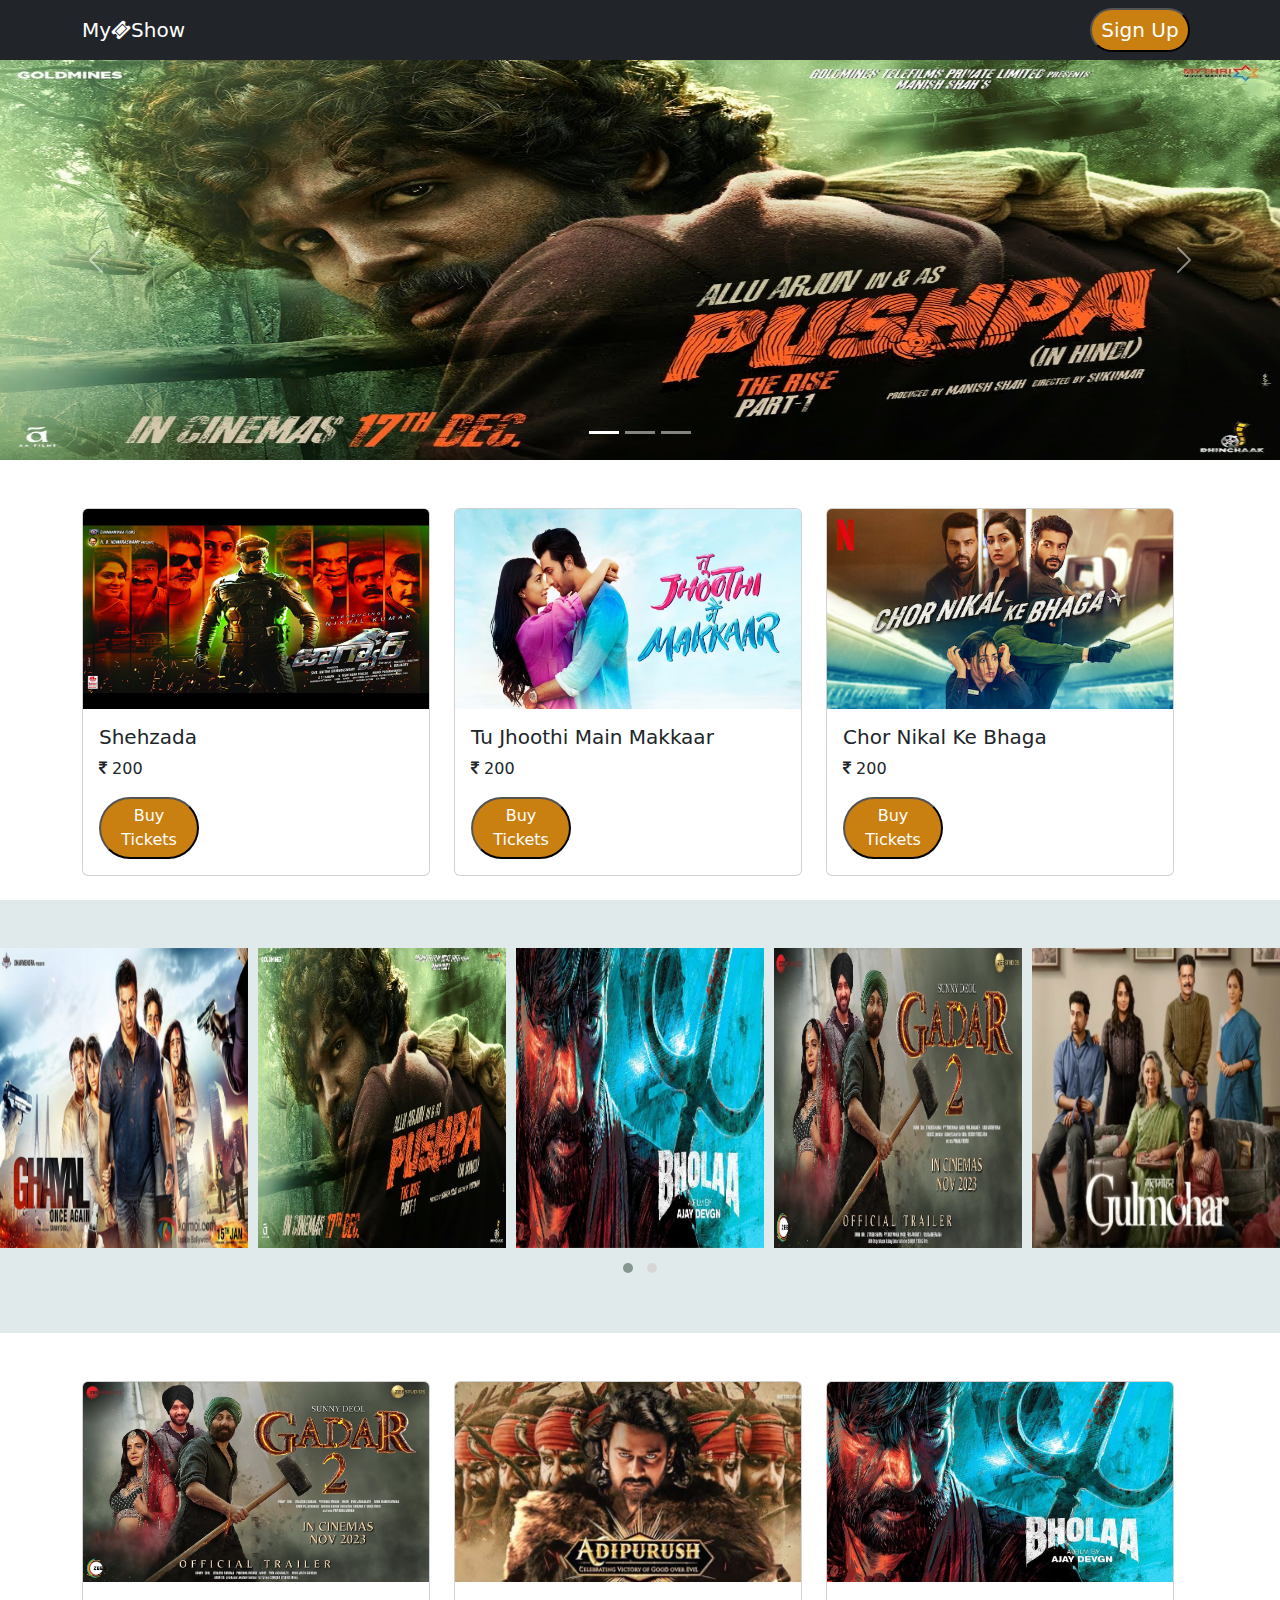
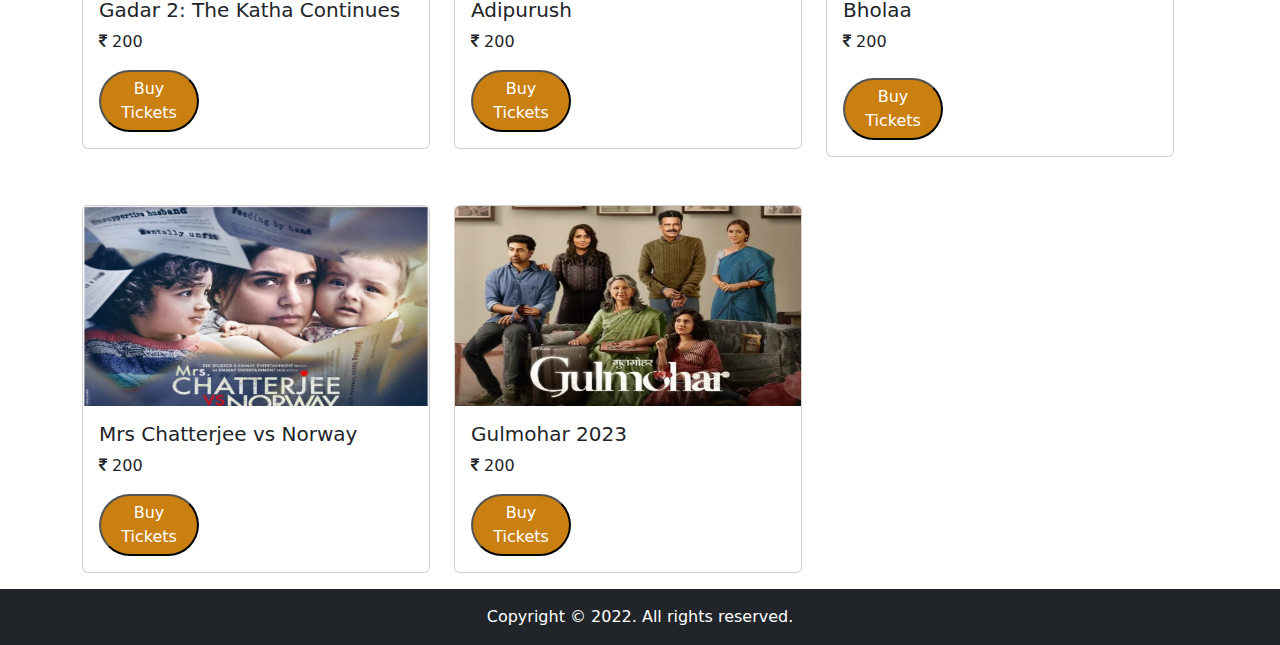
<file: index.html>
<!DOCTYPE html>
<html>
<head>
    <meta charset="UTF-8">
    <meta http-equiv="X-UA-Compatible" content="IE=edge">
    <meta name="viewport" content="width=device-width, initial-scale=1.0">
    <!-- fonticon -->
    <link rel="icon" type="image/png" href="assets/images/fonticon.png">
    <!-- Css -->
    <link rel="stylesheet" href="assets/css/styles.css">
    <!-- bootstrap -->
    <link rel="stylesheet" href="assets/css/bootstrap.min.css">
    <!-- font-awesome -->
    <link rel="stylesheet" href="assets/css/font-awesome.css">
    <!-- font-family -->
    <link rel="stylesheet" href="assets/css/stylesheet.css">
    <!-- owl carousel -->
    <link rel="stylesheet" href="assets/css/owl.carousel.min.css">
    <link rel="stylesheet" href="assets/css/owl.theme.default.min.css">
    <title>Book Your</title>
</head>
<body>
    <header>
        <nav class="navbar navbar-expand-lg navbar-light bg-dark text-white">
            <div class="container fs-5">
                <a class="navbar-brand text-white me-5" href="#">My<i class="fa fa-ticket" aria-hidden="true"></i>Show</a>
                <div>
                    <ul class="navbar-nav">
                        <li class="nav-item me-2">
                            <button class="buyButton" data-bs-toggle="modal" data-bs-target="#staticBackdrop"
                             id="signBtn">Sign Up
                            </button>
                            <button class="buyButton" id="logBtn" onclick="logOutBtns()">
                                Log Out
                            </button>
                        </li>
                    </ul>
                </div>
            </div>
            </div>
        </nav>
    </header>
    <!-- modal for sign up -->
    <section>
        <div class="modal fade" id="staticBackdrop" data-bs-backdrop="static" data-bs-keyboard="false" tabindex="-1"
            aria-labelledby="staticBackdropLabel" aria-hidden="true">
            <div class="modal-dialog">
                <div class="modal-content">
                    <div class="modal-header">
                        <h5 class="modal-title" id="staticBackdropLabel">Sign Up</h5>
                        <button type="button" class="btn-close" data-bs-dismiss="modal" aria-label="Close"></button>
                    </div>
                    <div class="modal-body text-black">
                        <div class="container ">
                            <div class="singnUpSection">
                                <form id="signupForm">
                                    <div class="mb-3">
                                        <label for="userName" class="form-label">Full Name:</label>
                                        <input type="text" class="form-control" id="userName"
                                            placeholder="Enter Your Full Name" required>
                                    </div>
                                    <div class="mb-3">
                                        <label for="userEmail" class="form-label">Email address:</label>
                                        <input type="email" class="form-control" id="userEmail"
                                            placeholder="Enter Your Email" required>
                                    </div>
                                    <div class="mb-3">
                                        <label for="userPassword" class="form-label">Password:</label>
                                        <input type="password" class="form-control" id="userPassword"
                                            placeholder="Enter your Password"><div id="emailHelp" class="form-text">We'll never share your
                                                password with anyone else.</div>
                                    </div>
                                    <div class="mb-3">
                                        <label for="userConfirmPassword" class="form-label">Confirm
                                            Password:</label>
                                        <input type="password" class="form-control" id="userConfirmPassword"
                                            placeholder="Enter your Confirm Password">
                                    </div>
                                    <div class="text-center mb-3">
                                        <button type="submit" class="buyButton" data-bs-dismiss="modal"
                                            aria-label="Close">Sign Up</button>
                                    </div>
                                </form>
                            </div>
                        </div>
                    </div>
                    <div class="modal-footer">
                        <button class="buyButton" data-bs-dismiss="modal">Close</button>
                    </div>
                </div>
            </div>

        </div>
    </section>
    <!-- carousel for showing some movices -->
    <section>
        <div id="carouselExampleIndicators" class="carousel slide" data-bs-ride="carousel">
            <div class="carousel-indicators">
                <button type="button" data-bs-target="#carouselExampleIndicators" data-bs-slide-to="0" class="active"
                    aria-current="true" aria-label="Slide 1"></button>
                <button type="button" data-bs-target="#carouselExampleIndicators" data-bs-slide-to="1"
                    aria-label="Slide 2"></button>
                <button type="button" data-bs-target="#carouselExampleIndicators" data-bs-slide-to="2"
                    aria-label="Slide 3"></button>
            </div>
            <div class="carousel-inner">
                <div class="carousel-item active">
                    <img src="assets/images/pushpa.jpg" class="d-block" alt="carouselImg">
                </div>
                <div class="carousel-item">
                    <img src="assets/images/ghayal.jpg" class="d-block" alt="carouselImg">
                </div>
                <div class="carousel-item">
                    <img src="assets/images/south.jpg" class="d-block" alt="carouselImg">
                </div>
            </div>
            <button class="carousel-control-prev" type="button" data-bs-target="#carouselExampleIndicators"
                data-bs-slide="prev">
                <span class="carousel-control-prev-icon" aria-hidden="true"></span>
                <span class="visually-hidden">Previous</span>
            </button>
            <button class="carousel-control-next" type="button" data-bs-target="#carouselExampleIndicators"
                data-bs-slide="next">
                <span class="carousel-control-next-icon" aria-hidden="true"></span>
                <span class="visually-hidden">Next</span>
            </button>
        </div>
    </section>
    <!-- lis of movices -->
    <section>
        <div class="container  pb-4">
            <div class="row">
                <div class="row row-cols-1 row-cols-md-3 g-4">
                    <div class="col">
                        <div class="card h-80">
                            <img src="assets/images/south.jpg" class="card-img-top" alt="gadarMovice">
                            <div class="card-body">
                                <h5 class="card-title">Shehzada</h5>
                                <p class="card-text"><i class="fa fa-inr" aria-hidden="true"></i> 200</p>
    
                                <a href="./tickets.html"><button class="buyButton">Buy Tickets</button></a>
                            </div>
                        </div>
                    </div>
                    <div class="col">
                        <div class="card h-80">
                            <img src="assets/images/tu-jhoothi-main-makkaar-et00347237-1675065103.avif"
                                class="card-img-top" alt="adipurushMovice">
                            <div class="card-body">
                                <h5 class="card-title">Tu Jhoothi Main Makkaar</h5>
                                <p class="card-text"><i class="fa fa-inr" aria-hidden="true"></i> 200</p>
                                <a href="./tickets.html"><button class="buyButton">Buy Tickets</button></a>
                            </div>
                        </div>
                    </div>
                    <div class="col">
                        <div class="card h-80">
                            <img src="assets/images/AAA.jpg" class="card-img-top" alt="bholaagadarMovice">
                            <div class="card-body">
                                <h5 class="card-title">Chor Nikal Ke Bhaga</h5>
                                <p class="card-text"><i class="fa fa-inr" aria-hidden="true"></i> 200</p>
                                <a href="./tickets.html"><button class="buyButton">Buy Tickets</button></a>
                            </div>
                        </div>
                    </div>
                </div>
            </div>
        </div>
        <!-- owlCarousel -->
        <section class="owlCarousel">
            <div class="owl-carousel owl-theme py-5">
                <div class="item"><img src="assets/images/ghayal.jpg"></div>
                <div class="item"><img src="assets/images/pushpa.jpg"></div>
                <div class="item"><img src="assets/images/bholaa.jpg"></div>
                <div class="item"><img src="assets/images/gadar.jpg"></div>
                <div class="item"><img src="assets/images/Gulmohar-1200x900.webp"></div>
                <div class="item"><img src="assets/images/mrs-chatterjee-16771327154x3.avif"></div>
                <div class="item"><img src="assets/images/tu-jhoothi-main-makkaar-et00347237-1675065103.avif"></div>
                <div class="item"><img src="assets/images/yiuo-1676619928.jpg"></div>
                </div>
        </section>     
        <div class="container">
            <div class="row">
                <div class="row row-cols-1 row-cols-md-3 g-4">
                    <div class="col">
                        <div class="card h-80">
                            <img src="assets/images/gadar.jpg" class="card-img-top" alt="gadarMovice">
                            <div class="card-body">
                                <h5 class="card-title">Gadar 2: The Katha Continues</h5>
                                <p class="card-text"><i class="fa fa-inr" aria-hidden="true"></i> 200</p>
                                <a href="./tickets.html"><button class="buyButton">Buy Tickets</button></a>
                            </div>
                        </div>
                    </div>
                    <div class="col">
                        <div class="card h-80">
                            <img src="assets/images/adipurush.jpg" class="card-img-top" alt="adipurushMovice">
                            <div class="card-body">
                                <h5 class="card-title">Adipurush</h5>
                                <p class="card-text"><i class="fa fa-inr" aria-hidden="true"></i> 200</p>
                                <a href="./tickets.html"><button class="buyButton">Buy Tickets</button></a>
                            </div>
                        </div>
                    </div>
                    <div class="col">
                        <div class="card h-80">
                            <img src="assets/images/bholaa.jpg" class="card-img-top" alt="bholaagadarMovice">
                            <div class="card-body">
                                <h5 class="card-title">Bholaa</h5>
                                <p class="card-text pb-2"><i class="fa fa-inr" aria-hidden="true"></i> 200</p>
                                <a href="./tickets.html"><button class="buyButton">Buy Tickets</button></a>
                            </div>
                        </div>
                    </div>
                </div>
            </div>
        </div>
        <div class="container pb-3">
            <div class="row">
                <div class="row row-cols-1 row-cols-md-3 g-4">
                    <div class="col">
                        <div class="card h-80">
                            <img src="assets/images/mrs-chatterjee-16771327154x3.avif" class="card-img-top"
                                alt="gadarMovice">
                            <div class="card-body">
                                <h5 class="card-title">Mrs Chatterjee vs Norway</h5>
                                <p class="card-text"><i class="fa fa-inr" aria-hidden="true"></i> 200</p>
                                <a href="./tickets.html"><button class="buyButton">Buy Tickets</button></a>
                            </div>
                        </div>
                    </div>
                    <div class="col">
                        <div class="card h-80">
                            <img src="assets/images/Gulmohar-1200x900.webp" class="card-img-top" alt="adipurushMovice">
                            <div class="card-body">
                                <h5 class="card-title">Gulmohar 2023</h5>
                                <p class="card-text"><i class="fa fa-inr" aria-hidden="true"></i> 200</p>
                                <a href="./tickets.html"><button class="buyButton">Buy Tickets</button></a>
                            </div>
                        </div>
                    </div>
                </div>
            </div>
        </div>
    </section>
    <!-- footer -->
    <footer class="bg-dark text-lg-start text-white pt-3">
        <div class="container">
            <div class="row">
                <p class="text-center">Copyright © 2022. All rights reserved.</p>
            </div>
          </div>
        </footer>
    <!-- owl carousel script -->
    <script src="assets/js/jquery.min.js"></script>
    <script src="assets/js/owl.carousel.js"></script>
    <script src="assets/js/owl.carousel.min.js"></script>
    <!-- bootstrap script -->
    <script src="assets/js/bootstrap.bundle.min.js"></script>
    <!-- main script -->
    <script src="assets/js/script.js"></script>
    <!-- ticket js -->
    <script src="assets/js/tickets.js"></script>
</body>

</html>
</file>
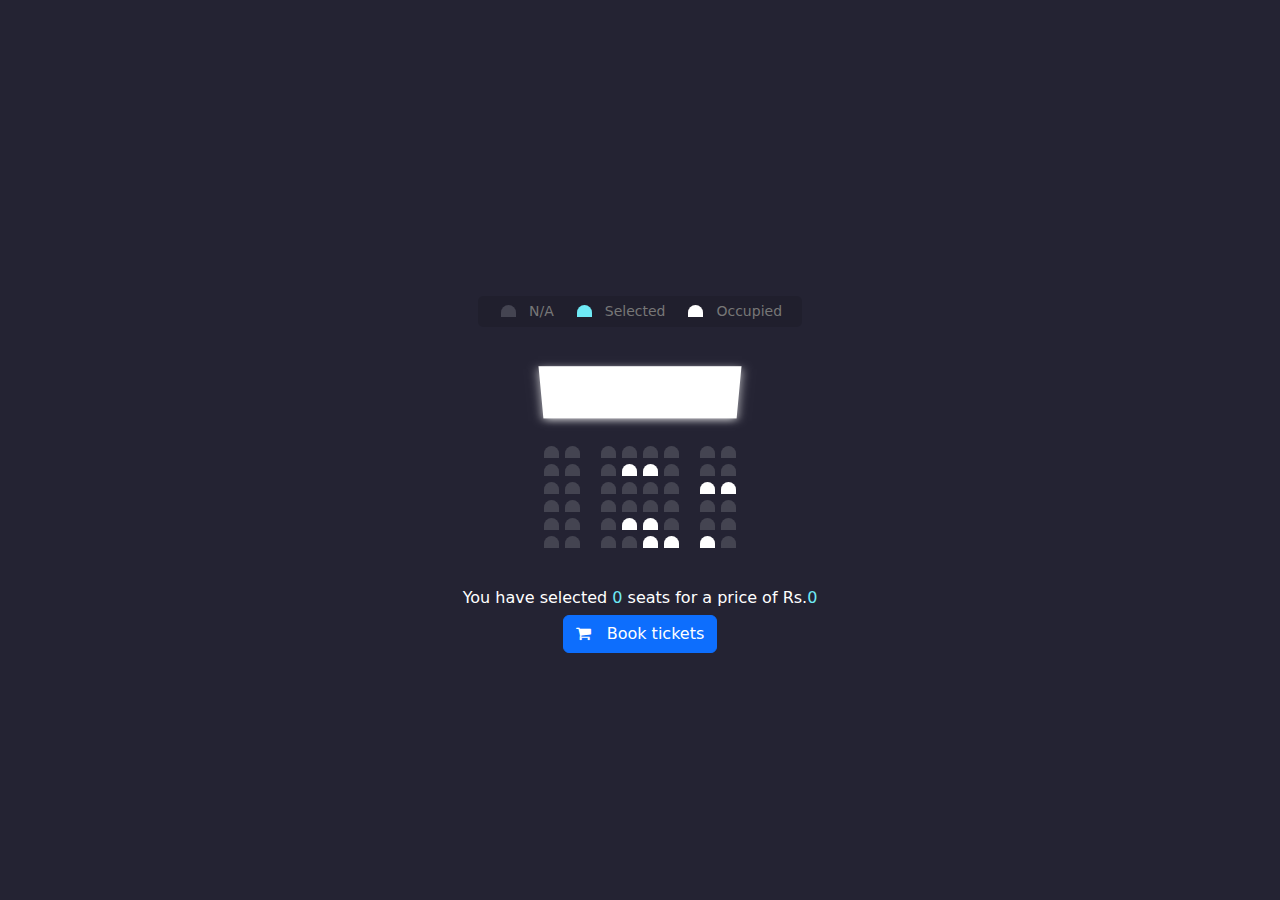
<file: tickets.html>
<!DOCTYPE html>
<html lang="en">
  <head>
    <meta charset="UTF-8" />
    <meta http-equiv="X-UA-Compatible" content="IE=edge" />
    <meta name="viewport" content="width=device-width, initial-scale=1.0" />
    <link rel="stylesheet" href="assets/css/tickets.css" />
    <link rel="stylesheet" href="assets/css/bootstrap.min.css">
    <link rel="stylesheet" href="assets/css/font-awesome.css">
    <title>Movie Seat Booking</title>
  </head>
  <body>
    <div class="movie-container">
      <h1 id="moviedemo"></h1>
      <span id="movie"></span>
      </select>
    </div>

    <ul class="showcase">
      <li>
        <div class="seat"></div>
        <small>N/A</small>
      </li>
      <li>
        <div class="seat selected"></div>
        <small>Selected</small>
      </li>
      <li>
        <div class="seat occupied"></div>
        <small>Occupied</small>
      </li>
    </ul>
    <div class="containerDiv">
      <div class="screen"></div>
      <div class="rowDiv">
        <div class="seat"></div>
        <div class="seat"></div>
        <div class="seat"></div>
        <div class="seat"></div>
        <div class="seat"></div>
        <div class="seat"></div>
        <div class="seat"></div>
        <div class="seat"></div>
      </div>
      <div class="rowDiv">
        <div class="seat"></div>
        <div class="seat"></div>
        <div class="seat"></div>
        <div class="seat occupied"></div>
        <div class="seat occupied"></div>
        <div class="seat"></div>
        <div class="seat"></div>
        <div class="seat"></div>
      </div>

      <div class="rowDiv">
        <div class="seat"></div>
        <div class="seat"></div>
        <div class="seat"></div>
        <div class="seat"></div>
        <div class="seat"></div>
        <div class="seat"></div>
        <div class="seat occupied"></div>
        <div class="seat occupied"></div>
      </div>

      <div class="rowDiv">
        <div class="seat"></div>
        <div class="seat"></div>
        <div class="seat"></div>
        <div class="seat"></div>
        <div class="seat"></div>
        <div class="seat"></div>
        <div class="seat"></div>
        <div class="seat"></div>
      </div>

      <div class="rowDiv">
        <div class="seat"></div>
        <div class="seat"></div>
        <div class="seat"></div>
        <div class="seat occupied"></div>
        <div class="seat occupied"></div>
        <div class="seat"></div>
        <div class="seat"></div>
        <div class="seat"></div>
      </div>

      <div class="rowDiv">
        <div class="seat"></div>
        <div class="seat"></div>
        <div class="seat"></div>
        <div class="seat"></div>
        <div class="seat occupied"></div>
        <div class="seat occupied"></div>
        <div class="seat occupied"></div>
        <div class="seat"></div>
      </div>
    </div>

    <p class="text text-white">
      You have selected <span id="count">0</span> seats for a price of Rs.<span id="total">0</span>
    </p>
  

<!-- Button trigger modal -->
<button onclick="addToCart()" 
class="btn btn-primary" data-bs-toggle="modal" data-bs-target="#staticBackdrop">
<i class="fa fa-shopping-cart me-3" aria-hidden="true"></i>Book tickets
</button>

<!-- Modal -->
<div class="modal fade" id="staticBackdrop" data-bs-backdrop="static" data-bs-keyboard="false" tabindex="-1" aria-labelledby="staticBackdropLabel" aria-hidden="true">
  <div class="modal-dialog">
    <div class="modal-content">
      <div class="modal-header">
        <i class="fa fa-ticket fa-2x" aria-hidden="true"></i>
        <button type="button" class="btn-close" data-bs-dismiss="modal" aria-label="Close"></button>
      </div>
      <div class="modal-body">
        <div class="cart">
          <p id="userError"></p>
          <p id="userName"></p>
          <p id="totalSeat"></p>
          <p id="seatPrice"></p>
          <p id="totalPrice"></p>
        </div>
      </div>
      <div class="modal-footer">
      <button class="btn btn-secondary" data-bs-dismiss="modal" onclick="closeBtn()">Close</button>
      </div>
    </div>
  </div>
</div>
    
    <script src="assets/js/tickets.js"></script>
    <script src="assets/js/bootstrap.bundle.min.js"></script>
  </body>
</html>
</file>
<file: assets/css/styles.css>
* {
    margin: 0;
    padding: 0;
    box-sizing: border-box;
    
}
body{
  font-family: 'pt_serifregular';
}

/* style for button */
.buyButton {
  width: 100px;
  padding: 5px;
  background-color: #ca8011;
  border-radius: 2rem;
  color: #FFFFFF;
  transition: .3s;
  text-decoration: none
}


/* for sign up section */
.singnUpSection{
  background-image: url("../images/singnbg.jpg");
}
/* owl carousel */
.owl-carousel img{
  height: 300px;
  width: 100%;
}
/* carousel */
.carousel-inner img{
  width: 100%;
  height: 400px;
}

/* all Button */

a {
  text-decoration: none;
  color: #adadad;
}

.btn {
  display: inline-block;
  padding: .5rem 1rem;
  background-color: #cd8c38;
  border-radius: 2rem;
  color: #1e1f26;
  transition: .3s;
}

.btn:hover {
  background-color: #92601f;
}

.owlCarousel{
  background-color: #e1eaea;
}


#signBtn{
  display:block;
}

#logBtn{
  display:none;
}
.card img{
  transition: 0.5s;
    width: 100%;
    height: 200px;
}

.card:hover img{
  transform:scale(1.1);
}
</file>
<file: assets/css/stylesheet.css>
/*! Generated by Font Squirrel (https://www.fontsquirrel.com) on May 17, 2023 */



@font-face {
    font-family: 'pt_serifregular';
    src: url('../fonts/ptserif-regular-webfont.woff2') format('woff2'),
         url('ptserif-regular-webfont.woff') format('woff');
    font-weight: normal;
    font-style: normal;

}
</file>
<file: assets/css/tickets.css>
@import url('https://fonts.googleapis.com/css?family=Lato&display=swap');

* {
  box-sizing: border-box;
}

body {
  background-color: #242333 !important;
  display: flex;
  flex-direction: column;
  color: white;
  align-items: center;
  justify-content: center;
  height: 100vh;
}

.movie-container {
  margin: 20px 0;
}

.movie-container select {
  background-color: #fff;
  border: 0;
  border-radius: 5px;
  font-size: 14px;
  margin-left: 10px;
  padding: 5px 15px 5px 15px;
  -moz-appearance: none;
  -webkit-appearance: none;
  appearance: none;
}

.containerDiv {
  perspective: 1000px;
  margin-bottom: 30px;
}

.seat {
  background-color: #444451;
  height: 12px;
  width: 15px;
  margin: 3px;
  border-top-left-radius: 10px;
  border-top-right-radius: 10px;
}

.seat.selected {
  background-color: #6feaf6;
}

.seat.occupied {
  background-color: #fff;
}

.seat:nth-of-type(2) {
  margin-right: 18px;
}

.seat:nth-last-of-type(2) {
  margin-left: 18px;
}

.seat:not(.occupied):hover {
  cursor: pointer;
  transform: scale(1.2);
}

.showcase .seat:not(.occupied):hover {
  cursor: default;
  transform: scale(1);
}

.showcase {
  background-color: rgba(0, 0, 0, 0.1);
  padding: 5px 10px;
  border-radius: 5px;
  color: #777;
  list-style-type: none;
  display: flex;
  justify-content: space-between;
}

.showcase li {
  display: flex;
  align-items: center;
  justify-content: center;
  margin: 0 10px;
}

.showcase li small {
  margin-left: 10px;
}

.rowDiv {
  display: flex;
}

.screen {
  background-color: #fff;
  height: 70px;
  width: 100%;
  margin: 15px 0;
  transform: rotateX(-45deg);
  box-shadow: 0 3px 10px rgba(255, 255, 255, 0.75);
}

p.text {
  margin: 5px 0;
}

p.text span {
  color: #6feaf6;
}
</file>
